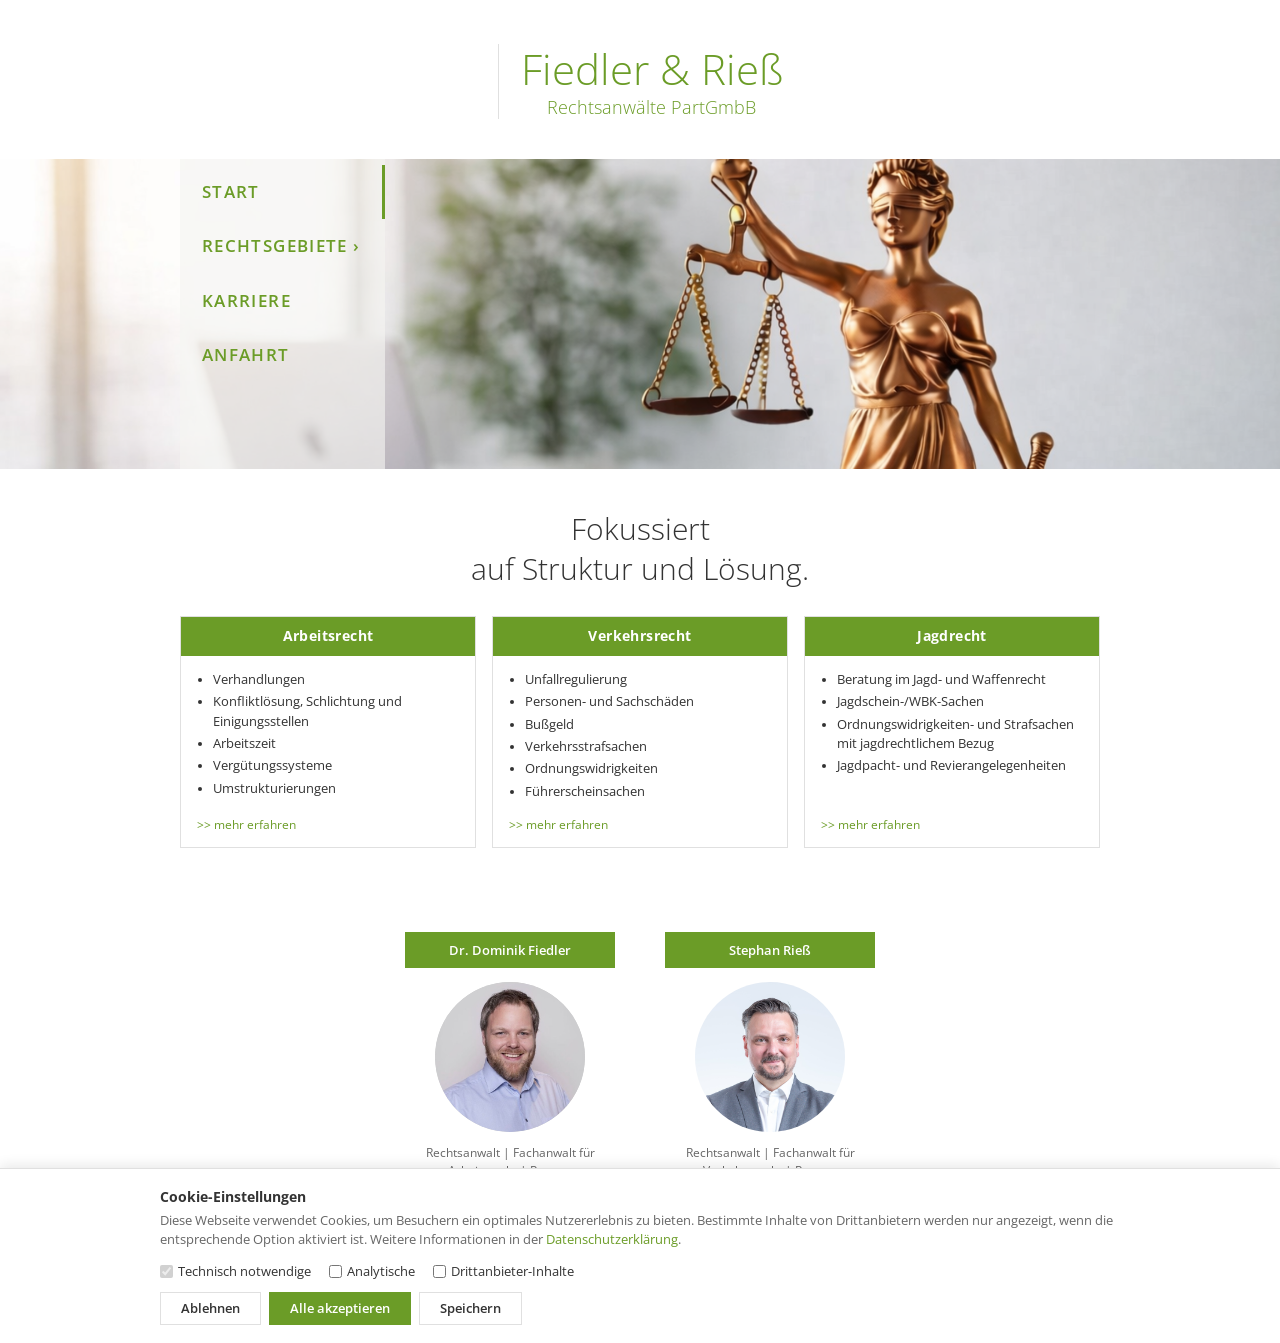
<file: index.html>
<!DOCTYPE html>
<html lang="de">
<head>
<meta charset="UTF-8">
<meta name="viewport" content="width=device-width, initial-scale=1.0">
<title>Fiedler & Rieß Rechtsanwälte PartGmbB</title>
<meta name="description" content="Fiedler & Rieß Rechtsanwälte PartGmbB – Arbeitsrecht, Verkehrsrecht und Jagdrecht in Rotenburg a.d. Fulda.">
<link rel="stylesheet" href="css/styles.css">
<style>
  html, body { height: 100%; margin: 0; }
  body { background: #fff; }
  #root { min-height: 100vh; }
</style>
</head>
<body>
<div id="root"></div>

<!-- React (Produktions-Build), lokal gehostet – keine externen Aufrufe.
     Der Seitencode ist vorkompiliert (app.js), daher wird kein Babel benötigt. -->
<script src="js/vendor/react.production.min.js"></script>
<script src="js/vendor/react-dom.production.min.js"></script>
<script src="js/app.js"></script>
</body>
</html>
</file>
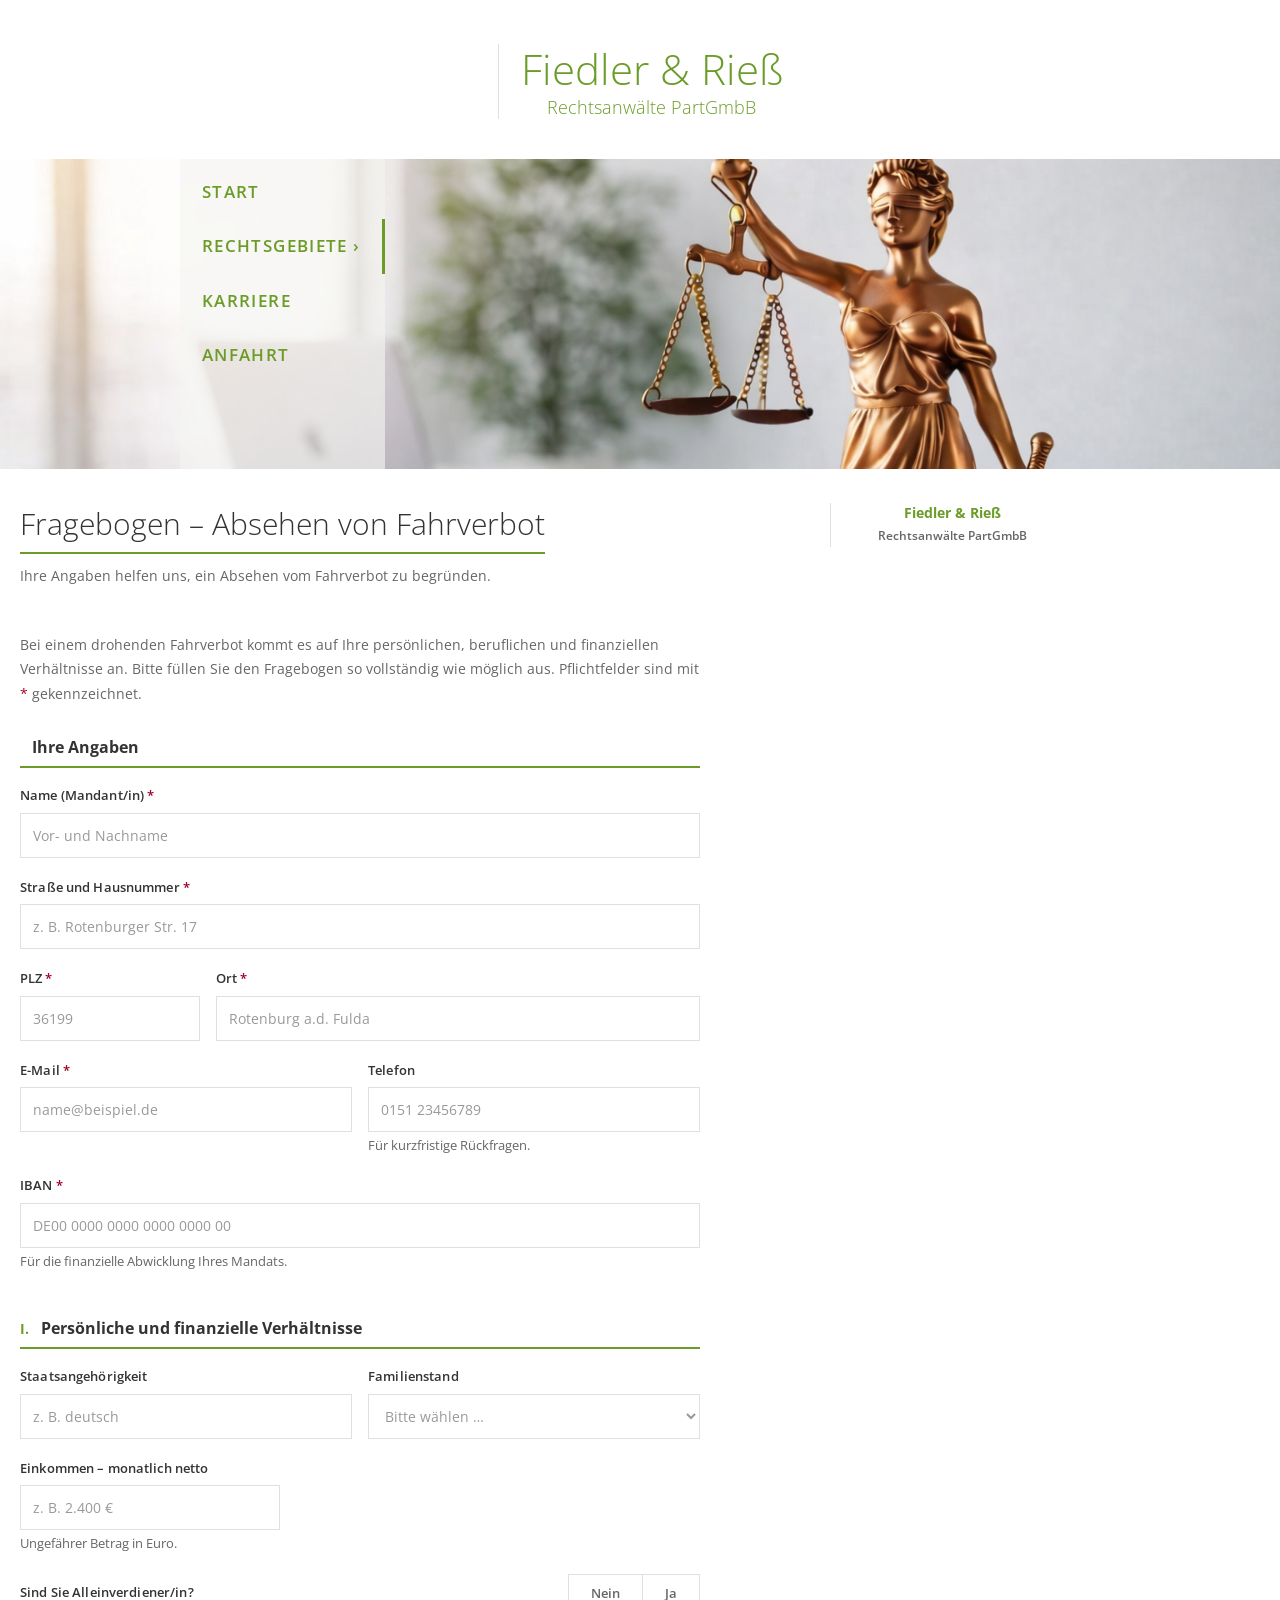
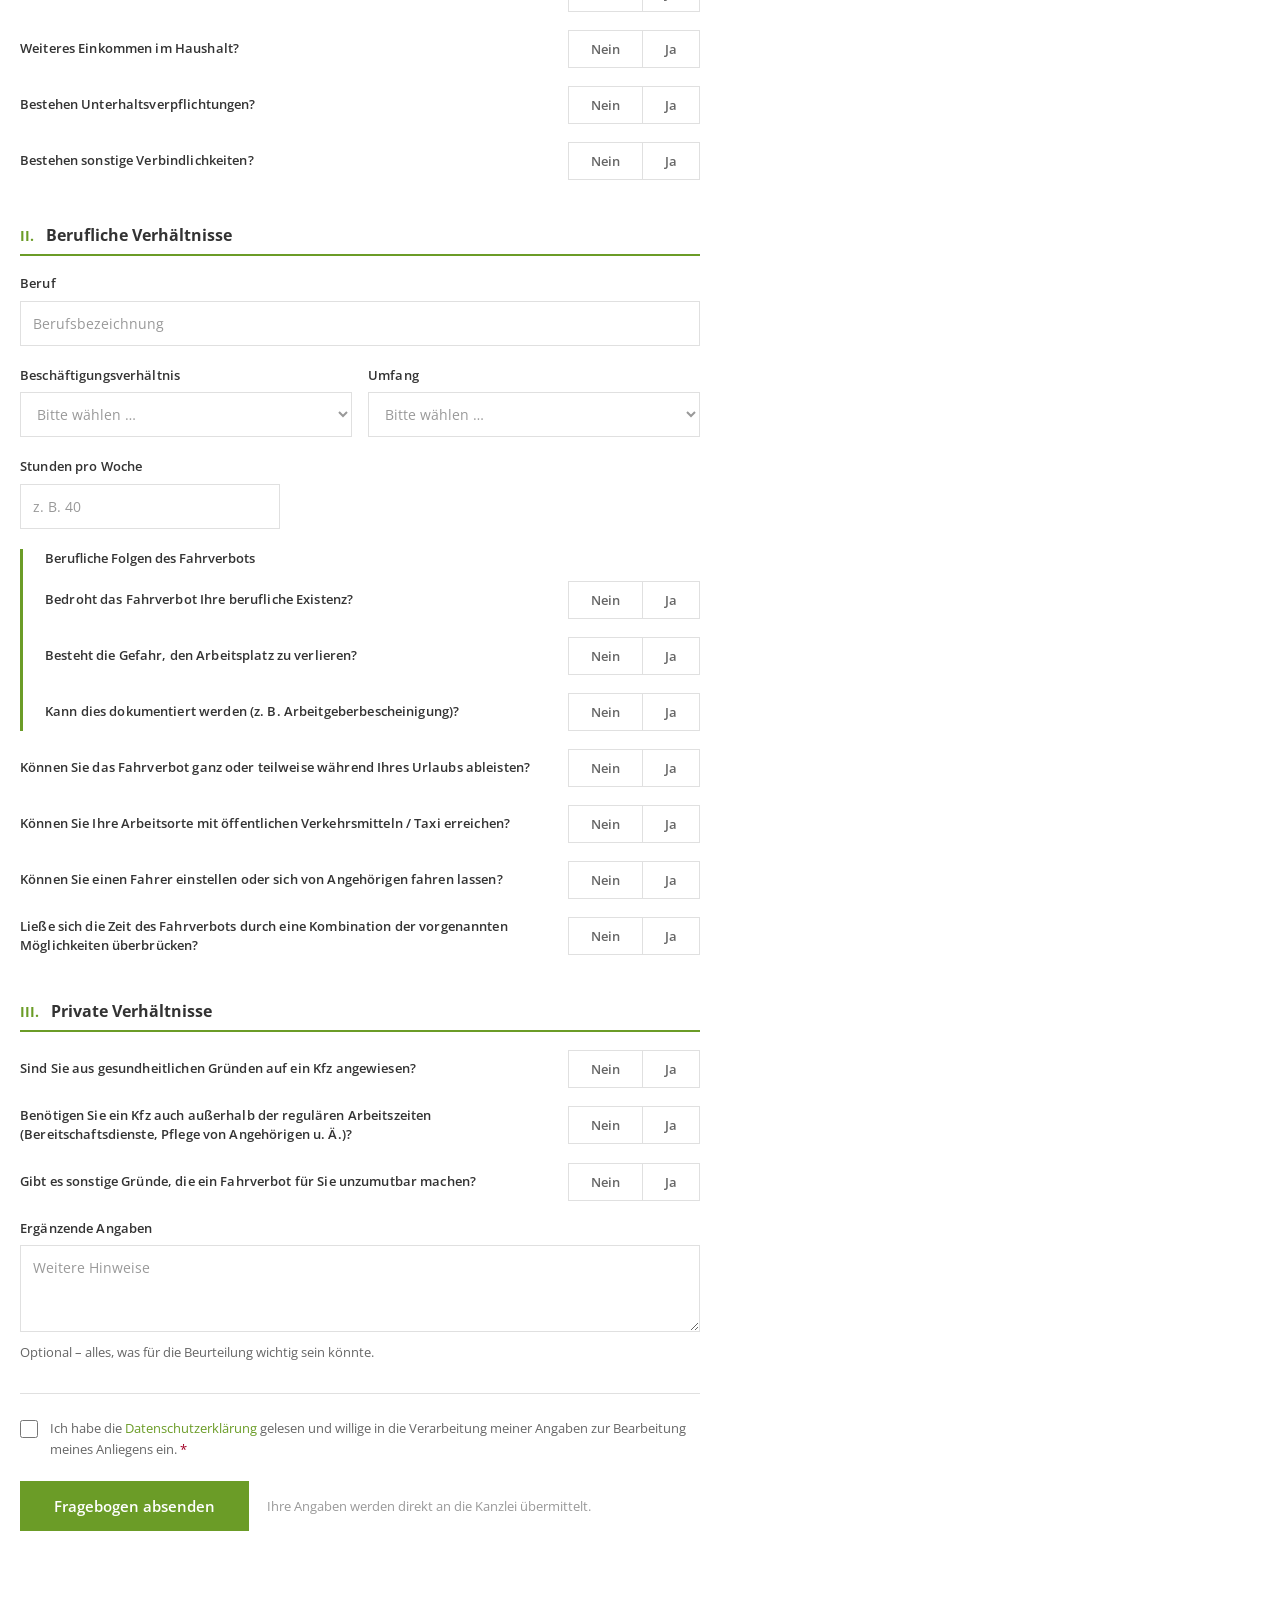
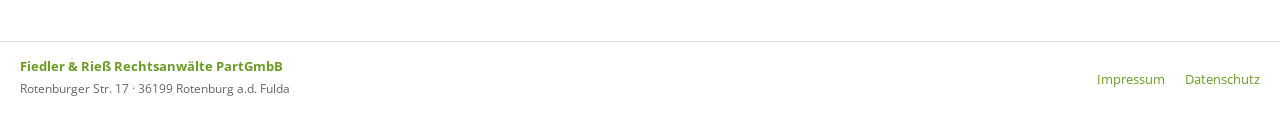
<file: fahrverbotfragebogen.html>
<!DOCTYPE html>
<html lang="de">
<head>
<meta charset="UTF-8">
<meta name="viewport" content="width=device-width, initial-scale=1.0">
<title>Fragebogen Fahrverbot – Fiedler &amp; Rieß Rechtsanwälte PartGmbB</title>
<meta name="description" content="Online-Fragebogen zum Absehen von einem Fahrverbot – Fiedler & Rieß Rechtsanwälte PartGmbB, Rotenburg a.d. Fulda.">
<link rel="stylesheet" href="css/styles.css">
<style>
  html, body { margin: 0; background: #fff; }
  *, *::before, *::after { box-sizing: border-box; }
  #root { min-height: 100vh; }
  input, textarea, select, button { font-family: var(--font-sans); }
  input[type="text"], input[type="email"], input[type="tel"], input[type="date"], input[type="time"], textarea { appearance: none; border-radius: 0; }
  textarea { resize: vertical; }
  ::placeholder { color: var(--text-faint); }
</style>
</head>
<body>
<div id="root"></div>

<!-- React (Produktions-Build), lokal gehostet – keine externen Aufrufe.
     Der Formularcode ist vorkompiliert (fahrverbotfragebogen.js), daher wird kein Babel benötigt. -->
<script src="js/vendor/react.production.min.js"></script>
<script src="js/vendor/react-dom.production.min.js"></script>
<script src="js/site-chrome.js"></script>
<script src="js/fahrverbotfragebogen.js"></script>
</body>
</html>
</file>
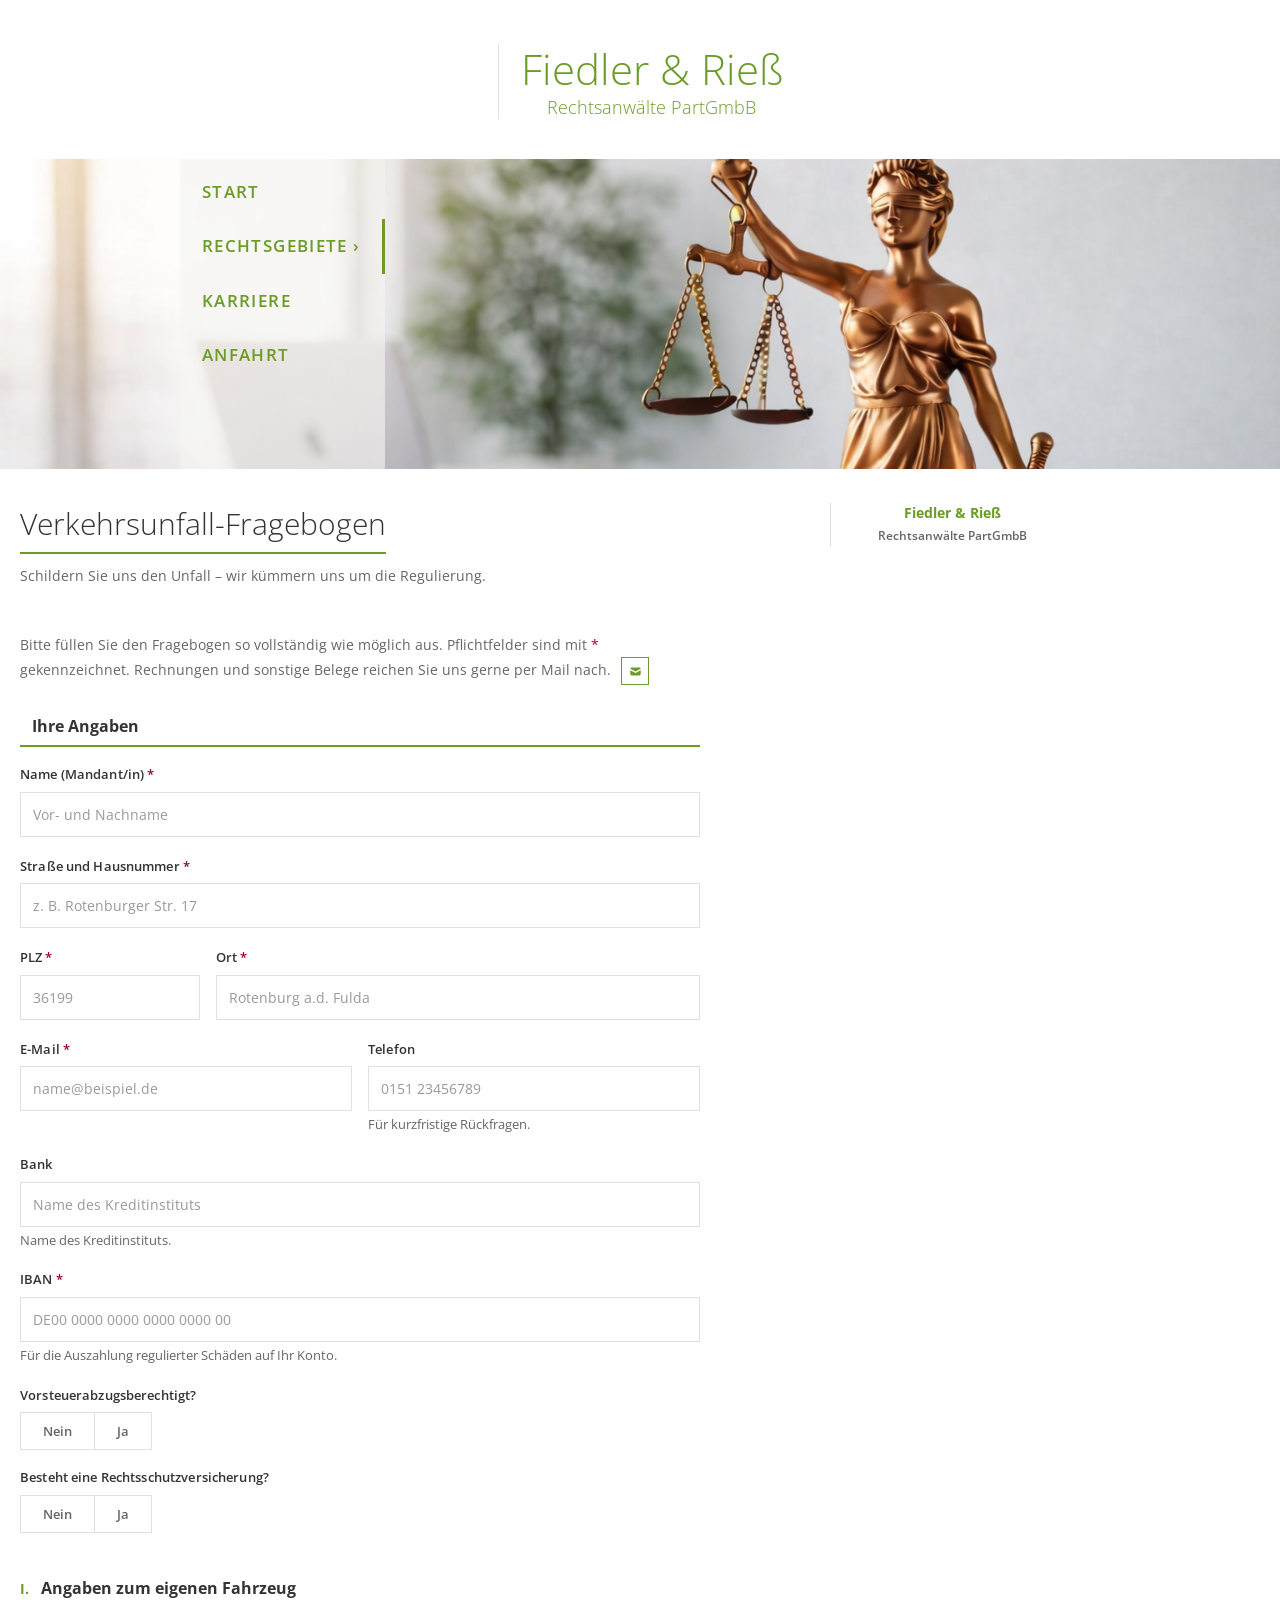
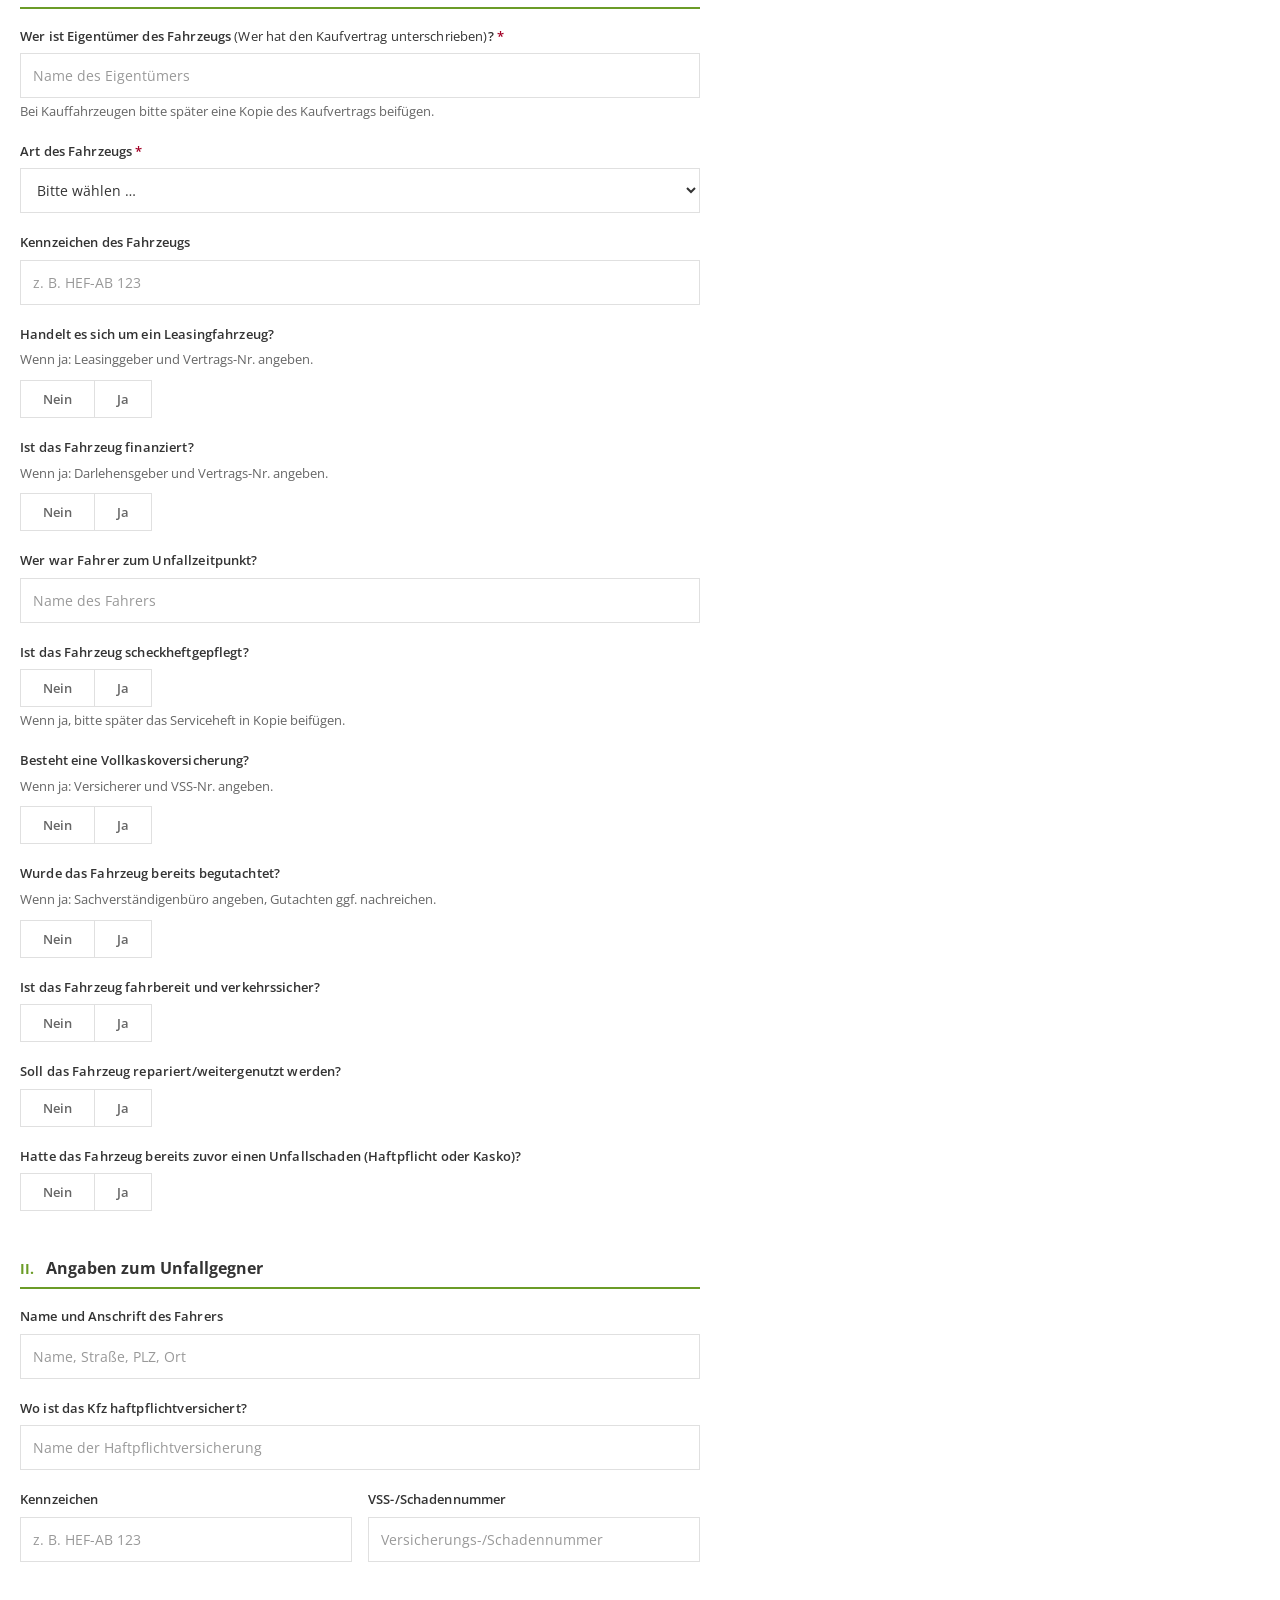
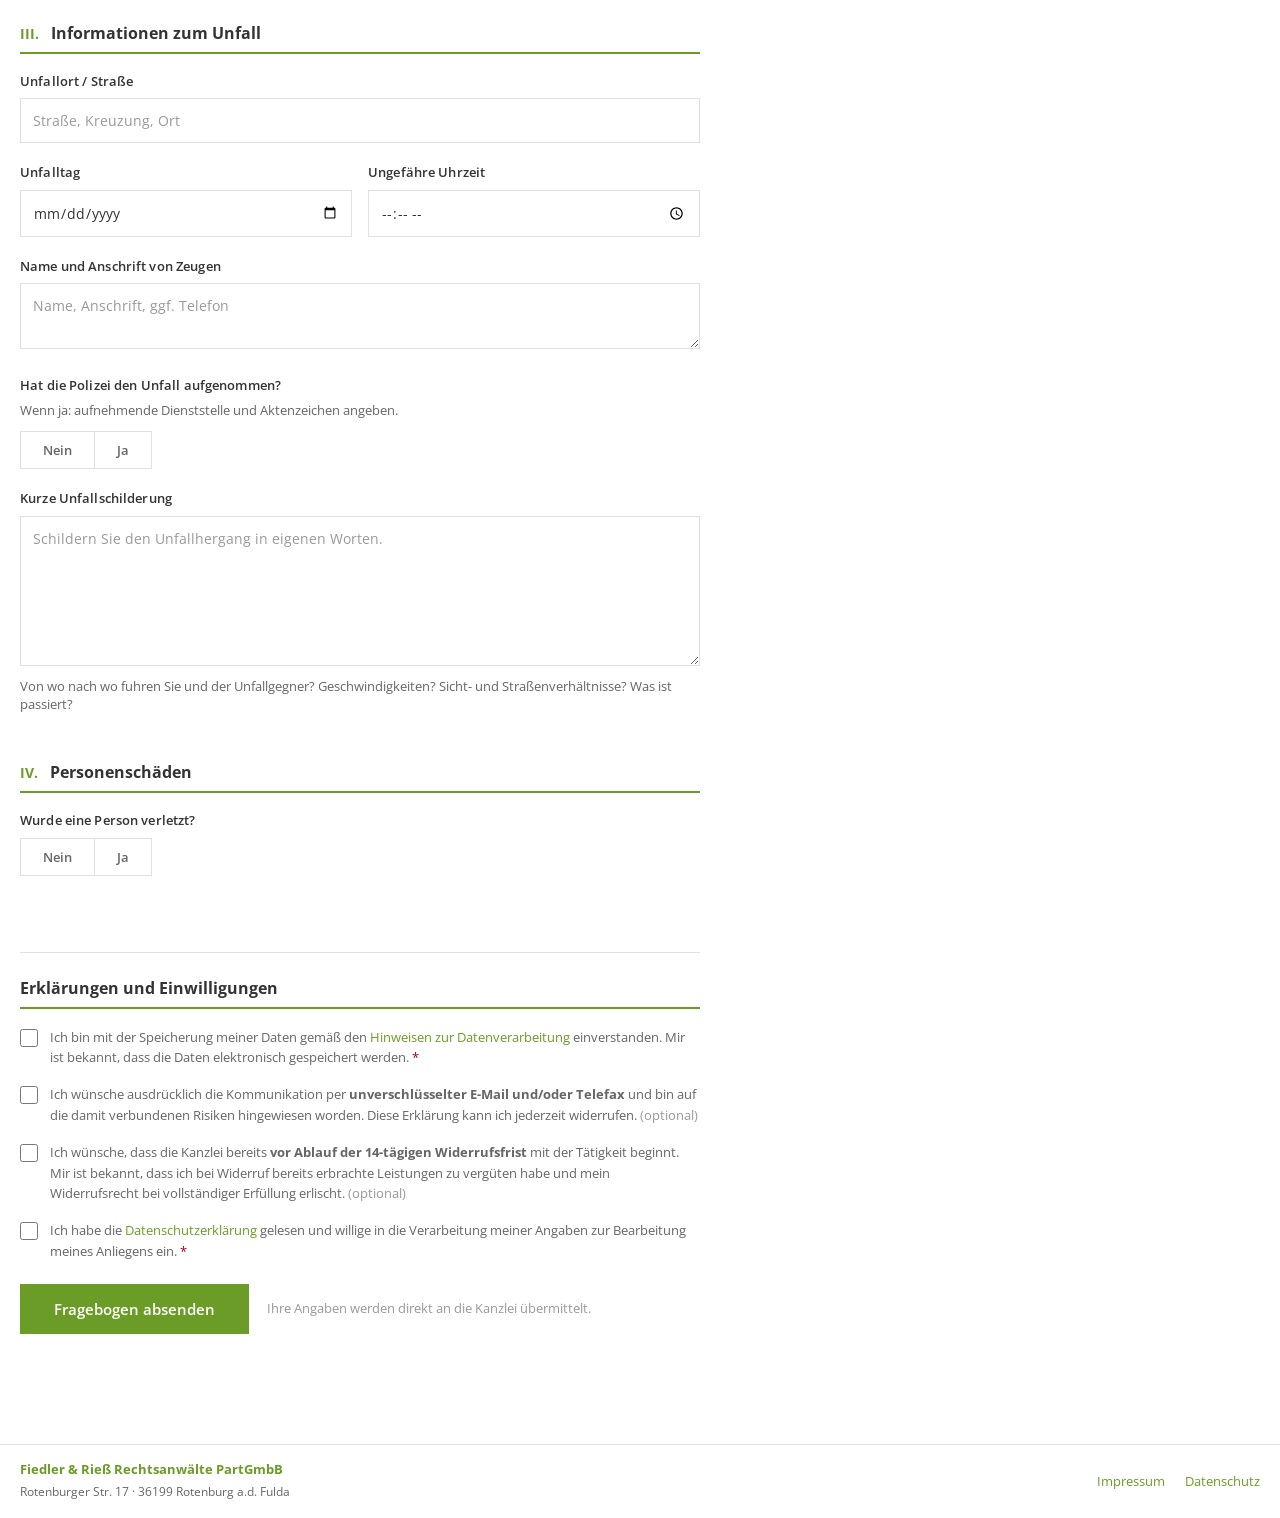
<file: unfallfragebogen.html>
<!DOCTYPE html>
<html lang="de">
<head>
<meta charset="UTF-8">
<meta name="viewport" content="width=device-width, initial-scale=1.0">
<title>Verkehrsunfall-Fragebogen – Fiedler &amp; Rieß Rechtsanwälte PartGmbB</title>
<meta name="description" content="Online-Fragebogen zum Verkehrsunfall – Fiedler & Rieß Rechtsanwälte PartGmbB, Rotenburg a.d. Fulda.">
<link rel="stylesheet" href="css/styles.css">
<style>
  html, body { margin: 0; background: #fff; }
  *, *::before, *::after { box-sizing: border-box; }
  #root { min-height: 100vh; }
  input, textarea, select, button { font-family: var(--font-sans); }
  input[type="text"], input[type="email"], input[type="tel"], input[type="date"], input[type="time"], textarea { appearance: none; border-radius: 0; }
  textarea { resize: vertical; }
  ::placeholder { color: var(--text-faint); }
</style>
</head>
<body>
<div id="root"></div>

<!-- React (Produktions-Build), lokal gehostet – keine externen Aufrufe.
     Der Formularcode ist vorkompiliert (unfallfragebogen.js), daher wird kein Babel benötigt. -->
<script src="js/vendor/react.production.min.js"></script>
<script src="js/vendor/react-dom.production.min.js"></script>
<script src="js/site-chrome.js"></script>
<script src="js/unfallfragebogen.js"></script>
</body>
</html>
</file>
<file: css/styles.css>
/* Fiedler & Rieß — bundled stylesheet (tokens + components + base) */

/* ===== fonts.css ===== */
/* ============================================
   FIEDLER & RIESS — WEBFONTS
   Self-hosted Open Sans (variable weight 100–900).
   Originally shipped without Google Fonts; kept self-hosted here.
   ============================================ */

@font-face {
    font-family: 'Open Sans';
    font-style: normal;
    font-weight: 100 900;
    font-display: swap;
    src: url('../fonts/open-sans-latin-ext.woff2') format('woff2');
    unicode-range: U+0100-02BA, U+02BD-02C5, U+02C7-02CC, U+02CE-02D7,
                   U+02DD-02FF, U+0304, U+0308, U+0329, U+1D00-1DBF,
                   U+1E00-1E9F, U+1EF2-1EFF, U+2020, U+20A0-20AB,
                   U+20AD-20C0, U+2113, U+2C60-2C7F, U+A720-A7FF;
}

@font-face {
    font-family: 'Open Sans';
    font-style: normal;
    font-weight: 100 900;
    font-display: swap;
    src: url('../fonts/open-sans-latin.woff2') format('woff2');
    unicode-range: U+0000-00FF, U+0131, U+0152-0153, U+02BB-02BC, U+02C6,
                   U+02DA, U+02DC, U+0304, U+0308, U+0329, U+2000-206F,
                   U+20AC, U+2122, U+2191, U+2193, U+2212, U+2215,
                   U+FEFF, U+FFFD;
}

/* ===== colors.css ===== */
/* ============================================
   FIEDLER & RIESS — COLOR TOKENS
   Olive-green primary on a clean light-grey canvas,
   with a charcoal navigation rail. Restrained,
   professional, low-saturation — a law-firm palette.
   ============================================ */

:root {
    /* ---- Brand: olive green ---- */
    --green:           #6b9c27;  /* primary brand green */
    --green-dark:      #5a8420;  /* hover / pressed */
    --green-darker:    #4a6c1a;  /* deep accent, focus rings */
    --green-tint:      #eef3e4;  /* faint green wash for fills */

    /* ---- Charcoal: navigation & headers ---- */
    --charcoal:        #1f2326;  /* nav rail, page headers */
    --charcoal-soft:   #2c3135;  /* raised charcoal surfaces */

    /* ---- Crimson: Fragebogen accent (forms / call-to-action page) ---- */
    --crimson:         #a30026;  /* Fragebogen title & buttons */
    --crimson-dark:    #850020;  /* hover */

    /* ---- Neutrals ---- */
    --white:           #ffffff;
    --light:           #f5f5f3;  /* page section background */
    --border:          #e0e0e0;  /* hairline dividers, card edges */
    --border-strong:   #c8c8c4;

    /* ---- Text ---- */
    --text:            #333333;  /* body copy */
    --text-light:      #666666;  /* secondary / meta */
    --text-faint:      #999999;  /* placeholders, initials */
    --text-on-dark:    #ffffff;
    --text-on-dark-dim: rgba(255, 255, 255, 0.65);

    /* ============================================
       SEMANTIC ALIASES
       Use these in components, not the raw values.
       ============================================ */

    /* Surfaces */
    --surface-page:    var(--white);
    --surface-muted:   var(--light);
    --surface-card:    var(--white);
    --surface-nav:     var(--charcoal);
    --surface-header:  var(--charcoal);
    --surface-accent:  var(--green);

    /* Text roles */
    --text-body:       var(--text);
    --text-heading:    var(--text);
    --text-muted:      var(--text-light);
    --text-brand:      var(--green);
    --text-link:       var(--green);

    /* Lines */
    --rule-hairline:   var(--border);
    --rule-accent:     var(--green);

    /* Interactive */
    --action-bg:       var(--green);
    --action-bg-hover: var(--green-dark);
    --action-fg:       var(--white);
    --focus-ring:      var(--green-darker);
}

/* ===== typography.css ===== */
/* ============================================
   FIEDLER & RIESS — TYPOGRAPHY TOKENS
   One family: Open Sans. Light weights (300) for
   large headings, bold (700) for brand & labels,
   semibold (600) for nav. Uppercase + letterspacing
   is the signature for navigation and section labels.
   ============================================ */

:root {
    /* ---- Family ---- */
    --font-sans:   'Open Sans', Arial, Helvetica, sans-serif;
    --font-body:   var(--font-sans);
    --font-head:   var(--font-sans);

    /* ---- Weights ---- */
    --fw-light:    300;  /* @kind font */
    --fw-regular:  400;  /* @kind font */
    --fw-semibold: 600;  /* @kind font */
    --fw-bold:     700;  /* @kind font */

    /* ---- Type scale (px, matches the live site) ---- */
    --fs-logo:     32px;  /* brand wordmark */
    --fs-h1:       30px;  /* hero tagline / intro */
    --fs-h2:       26px;  /* page-header title (light) */
    --fs-h3:       17px;  /* content section heading */
    --fs-lead:     15px;  /* lead paragraph */
    --fs-body:     14px;  /* body copy */
    --fs-sm:       13px;  /* card body, meta */
    --fs-xs:       12.5px; /* nav, labels, fine print */
    --fs-xxs:      11.5px; /* partner title, captions */

    /* ---- Line heights ---- */
    --lh-tight:    1.25;  /* @kind font */
    --lh-snug:     1.55;  /* @kind font */
    --lh-body:     1.75;  /* @kind font */

    /* ---- Letter spacing ---- */
    --ls-nav:      0.08em;  /* uppercase nav */
    --ls-label:    0.03em;  /* card headers */
    --ls-wide:     0.12em;  /* eyebrows */

    /* ---- Semantic aliases ---- */
    --text-display: var(--fw-light) var(--fs-h1)/var(--lh-tight) var(--font-head);
    --text-title:   var(--fw-light) var(--fs-h2)/var(--lh-tight) var(--font-head);
    --text-section: var(--fw-bold) var(--fs-h3)/1.3 var(--font-head);
}

/* ===== spacing.css ===== */
/* ============================================
   FIEDLER & RIESS — SPACING & LAYOUT TOKENS
   A calm, generous rhythm. Sections breathe with
   30–50px vertical padding; cards use 14–22px insets.
   ============================================ */

:root {
    /* ---- Spacing scale ---- */
    --space-1:   4px;
    --space-2:   8px;
    --space-3:   12px;
    --space-4:   16px;
    --space-5:   20px;
    --space-6:   24px;
    --space-8:   32px;
    --space-10:  40px;
    --space-12:  50px;

    /* ---- Layout ---- */
    --max-w:        1400px;   /* content container */
    --max-w-text:   780px;    /* legal / long-form measure */
    --nav-w:        165px;    /* fixed charcoal nav rail width */
    --gutter:       20px;     /* container side padding */

    /* ---- Section rhythm ---- */
    --section-y:    38px;     /* vertical padding inside sections */
    --card-pad:     16px;     /* default card inset */

    /* ---- Radii — the brand is square. Corners are sharp. ---- */
    --radius-none:  0;
    --radius-pill:  50%;      /* only the round partner photo */

    /* ---- Semantic aliases ---- */
    --inset-card:   14px 16px;
    --inset-page:   0 var(--gutter);
}

/* ===== effects.css ===== */
/* ============================================
   FIEDLER & RIESS — EFFECTS TOKENS
   Minimal. Borders do the work, not shadows. The only
   shadow on the live site is the cookie banner lift.
   Transitions are quick (0.18s ease) on background/color.
   ============================================ */

:root {
    /* ---- Borders ---- */
    --border-hairline: 1px solid var(--border);
    --border-card:     1px solid var(--border);
    --accent-bar:      3px solid var(--green);  /* left-accent on boxes */
    --accent-bar-r:    3px solid var(--green);  /* right-accent on active nav */

    /* ---- Shadows (used sparingly) ---- */
    --shadow-none:     none;
    --shadow-lift:     0 -3px 12px rgba(0, 0, 0, 0.09); /* cookie banner */
    --shadow-soft:     0 2px 8px rgba(0, 0, 0, 0.06);   /* optional hover lift */

    /* ---- Motion ---- */
    --ease:        0.18s ease;          /* @kind other */
    --ease-slow:   1.1s ease;           /* @kind other */
    --easing:      cubic-bezier(0.4, 0, 0.2, 1); /* @kind other */

    /* ---- Focus ---- */
    --focus-outline: 2px solid var(--green-darker);
    --focus-offset:  2px;
}

/* ===== components.css ===== */
/* ============================================
   FIEDLER & RIESS — COMPONENT INTERACTION STATES
   The JSX primitives render base styles inline from tokens.
   Hover / focus / active states live here so they ship to
   consumers and apply by className. Keep this purely about
   state — base appearance stays in the components.
   ============================================ */

/* ---- Button ---- */
.fr-btn { -webkit-tap-highlight-color: transparent; }
.fr-btn--primary:hover   { background: var(--green-dark) !important; border-color: var(--green-dark) !important; color: var(--white) !important; text-decoration: none; }
.fr-btn--primary:active  { background: var(--green-darker) !important; border-color: var(--green-darker) !important; }
.fr-btn--secondary:hover { border-color: var(--green) !important; color: var(--green) !important; text-decoration: none; }
.fr-btn--text:hover      { text-decoration: underline; }
.fr-btn:disabled, .fr-btn[aria-disabled="true"] { opacity: .5; cursor: not-allowed; pointer-events: none; }

/* ---- Contact icon ---- */
.fr-contact-icon { transition: background var(--ease), color var(--ease); }
.fr-contact-icon:hover { background: var(--green) !important; color: var(--white) !important; text-decoration: none; }

/* ---- Links ---- */
.fr-morelink:hover { text-decoration: underline; }

/* ---- Nav rail ---- */
.fr-nav-item:hover { background: rgba(255,255,255,.10) !important; text-decoration: none; }
.fr-nav-sub:hover  { background: rgba(255,255,255,.10) !important; color: var(--white) !important; text-decoration: none; }

/* Transparent variant (live-site header): green text, white text on a green fill on hover */
.fr-nav-item--t:hover { color: var(--white) !important; background: var(--green) !important; text-decoration: none; }
.fr-nav-sub--t        { color: var(--green) !important; }
.fr-nav-sub--t:hover  { background: var(--green) !important; color: var(--white) !important; text-decoration: none; }

/* ---- Cards with hover affordance ---- */
.fr-card--interactive { transition: border-color var(--ease); }
.fr-card--interactive:hover { border-color: var(--green) !important; }

/* ===== base.css ===== */
/* ============================================
   FIEDLER & RIESS — BASE
   Light reset + element defaults wired to tokens.
   ============================================ */

*, *::before, *::after { box-sizing: border-box; margin: 0; padding: 0; }

html { font-size: 16px; scroll-behavior: smooth; }

body {
    font-family: var(--font-body);
    color: var(--text-body);
    background: var(--surface-page);
    line-height: var(--lh-snug);
    -webkit-font-smoothing: antialiased;
    text-rendering: optimizeLegibility;
}

a { color: var(--text-link); text-decoration: none; }
a:hover { text-decoration: underline; }

ul { list-style: none; }

img { max-width: 100%; height: auto; display: block; }

:focus-visible {
    outline: var(--focus-outline);
    outline-offset: var(--focus-offset);
}

/* Shared container */
.fr-container {
    max-width: var(--max-w);
    margin: 0 auto;
    padding: var(--inset-page);
}
</file>
